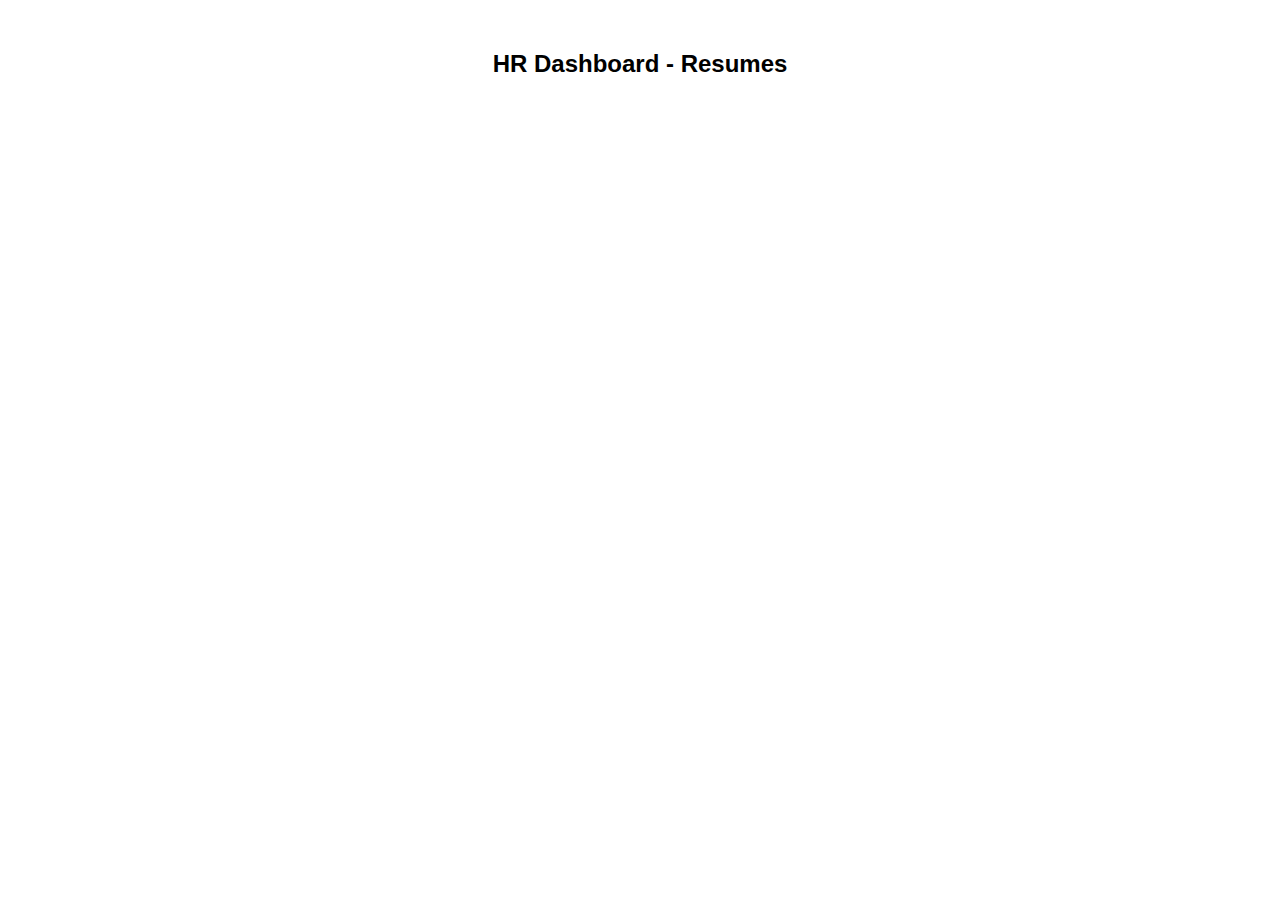
<file: hr-side/index.html>
<!DOCTYPE html>
<html lang="en">
<head>
    <meta charset="UTF-8">
    <meta name="viewport" content="width=device-width, initial-scale=1.0">
    <title>HR Dashboard</title>
    <link rel="stylesheet" href="styles.css">
</head>
<body>
    <div class="container">
        <h2>HR Dashboard - Resumes</h2>
        <ul id="resumeList"></ul>
    </div>

    <script src="hr.js"></script>
</body>
</html>
</file>
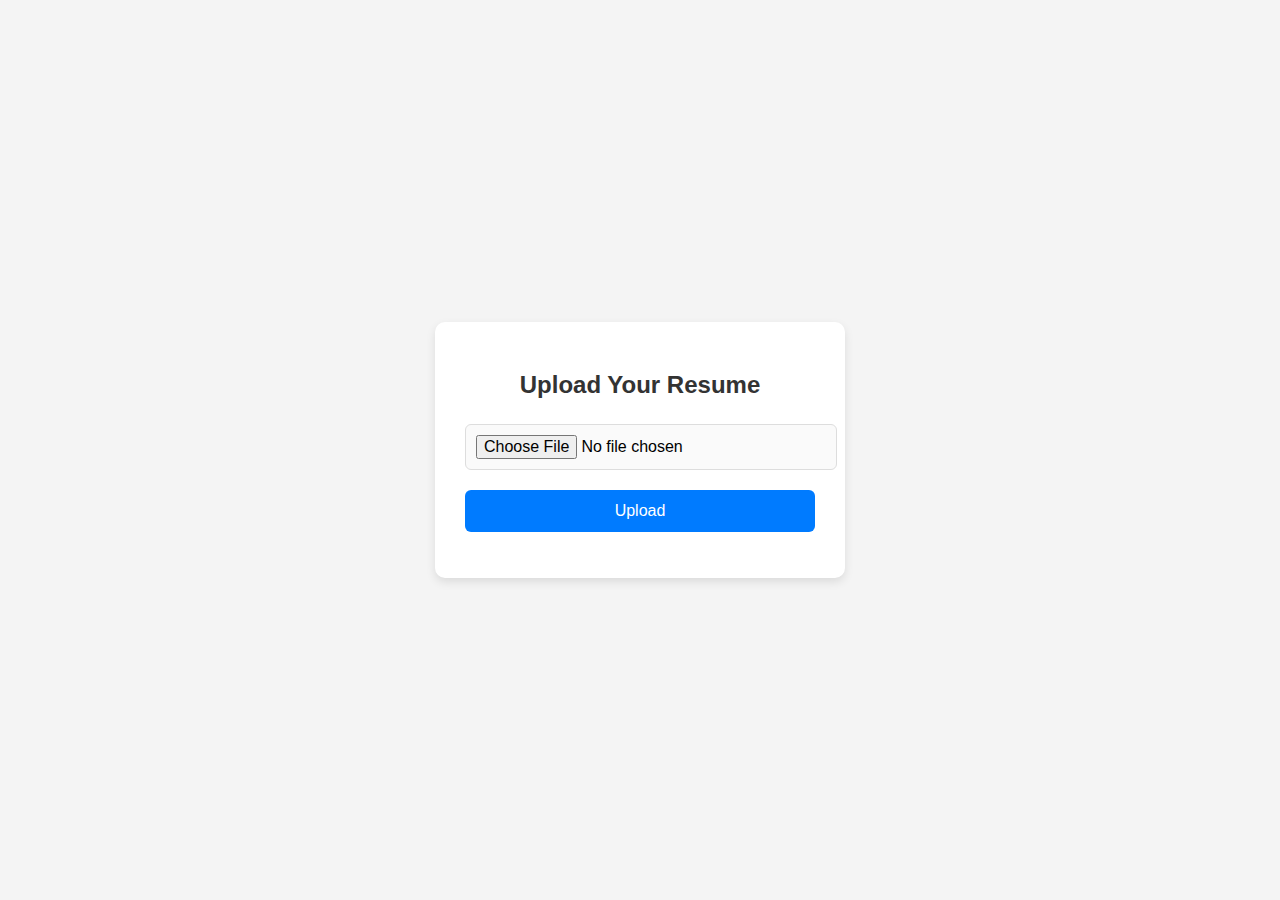
<file: user-side/index.html>
<!DOCTYPE html>
<html lang="en">
<head>
    <meta charset="UTF-8">
    <meta name="viewport" content="width=device-width, initial-scale=1.0">
    <title>Upload Resume</title>
    <link rel="stylesheet" href="styles.css">
</head>
<body>
    <div class="container">
        <h2>Upload Your Resume</h2>
        <input type="file" id="resumeFile" accept=".pdf,.doc,.docx">
        <button onclick="uploadResume()">Upload</button>
        <p id="message"></p>
    </div>

    <script src="upload.js"></script>
</body>
</html>
</file>
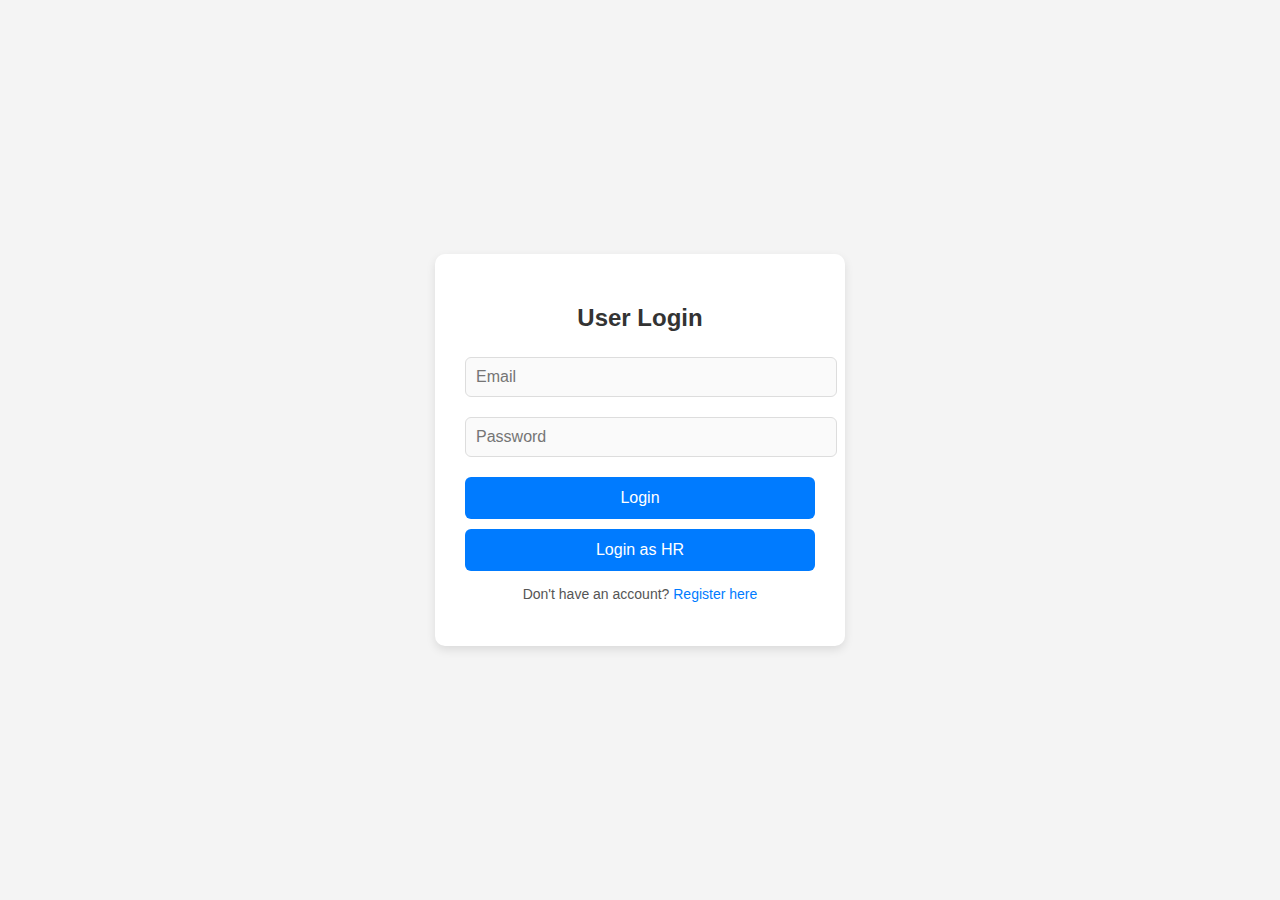
<file: user-side/login.html>
<!DOCTYPE html>
<html lang="en">
<head>
    <meta charset="UTF-8">
    <meta name="viewport" content="width=device-width, initial-scale=1.0">
    <title>Login</title>
    <link rel="stylesheet" href="styles.css">
</head>
<body>
    <div class="container">
        <h2 id="loginTitle">User Login</h2>
        <form id="loginForm">
            <input type="email" id="email" placeholder="Email" required>
            <input type="password" id="password" placeholder="Password" required>
            <button type="submit">Login</button>
        </form>
        <button class="toggle-btn" onclick="toggleLogin()">Login as HR</button>
        <p class="register-text">Don't have an account? <a href="register.html">Register here</a></p>
    </div>

    <script>
        let isHRLogin = false;

        function toggleLogin() {
            isHRLogin = !isHRLogin;
            document.getElementById("loginTitle").innerText = isHRLogin ? "HR Login" : "User Login";
            document.getElementById("loginForm").dataset.role = isHRLogin ? "hr" : "user";
            document.querySelector(".toggle-btn").innerText = isHRLogin ? "Login as User" : "Login as HR";
        }

        document.getElementById("loginForm").addEventListener("submit", async function(event) {
            event.preventDefault();
            const role = this.dataset.role || "user"; 
            const endpoint = role === "hr" ? "http://127.0.0.1:5000/hr-login" : "http://127.0.0.1:5000/login";

            const response = await fetch(endpoint, {
                method: "POST",
                headers: { "Content-Type": "application/json" },
                body: JSON.stringify({
                    email: document.getElementById("email").value,
                    password: document.getElementById("password").value
                })
            });

            const result = await response.json();
            alert(result.message || result.error);

            if (response.ok) {
                window.location.href = role === "hr" ? "hr_dashboard.html" : "user_dashboard.html";
            }
        });
    </script>
</body>
</html>
</file>
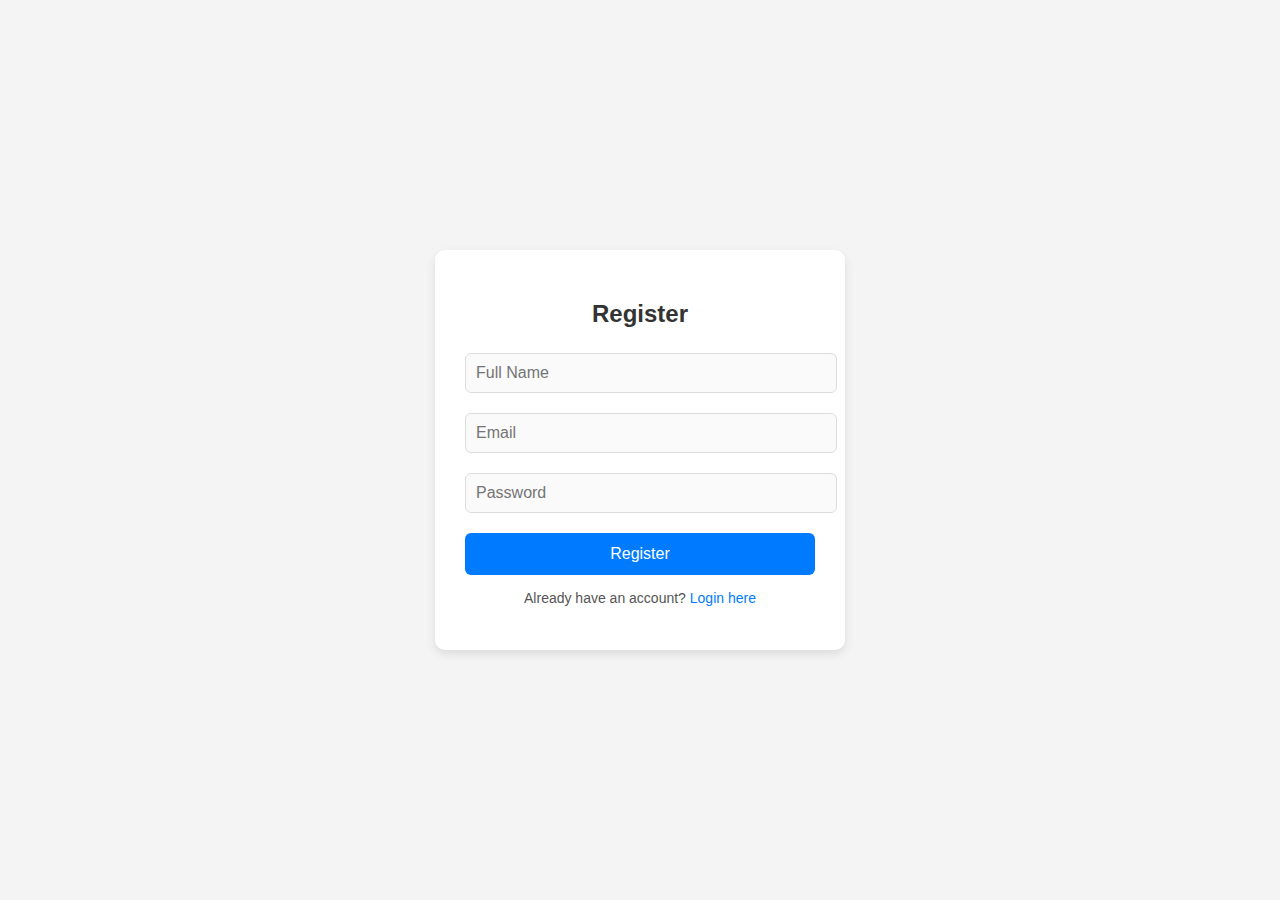
<file: user-side/register.html>
<!DOCTYPE html>
<html lang="en">
<head>
    <meta charset="UTF-8">
    <meta name="viewport" content="width=device-width, initial-scale=1.0">
    <title>Register</title>
    <link rel="stylesheet" href="styles.css">
</head>
<body>
    <div class="container">
        <h2>Register</h2>
        <form id="registerForm">
            <input type="text" id="name" placeholder="Full Name" required>
            <input type="email" id="email" placeholder="Email" required>
            <input type="password" id="password" placeholder="Password" required>
            <button type="submit">Register</button>
        </form>
        <p class="register-text">Already have an account? <a href="login.html">Login here</a></p>
    </div>

    <script>
        document.getElementById("registerForm").addEventListener("submit", async function(event) {
            event.preventDefault();
    
            const response = await fetch("http://127.0.0.1:5000/register", {
                method: "POST",
                headers: { "Content-Type": "application/json" },
                body: JSON.stringify({
                    name: document.getElementById("name").value,
                    email: document.getElementById("email").value,
                    password: document.getElementById("password").value
                })
            });
    
            const result = await response.json();
            
            if (response.ok) {
                alert("Registration successful! Redirecting to login page...");
                window.location.href = "login.html";
            } else {
                alert(result.error || "Registration failed. Please try again.");
            }
        });
    </script>
</body>
</html>
</file>
<file: hr-side/styles.css>
body {
    font-family: Arial, sans-serif;
    text-align: center;
    margin: 50px;
}
.container {
    width: 400px;
    margin: auto;
}
ul {
    list-style-type: none;
    padding: 0;
}
li {
    background: #f4f4f4;
    margin: 5px 0;
    padding: 10px;
    border-radius: 5px;
}
</file>
<file: user-side/styles.css>
/* styles.css */
body {
    font-family: 'Poppins', sans-serif;
    background: #f4f4f4;
    display: flex;
    justify-content: center;
    align-items: center;
    height: 100vh;
    margin: 0;
}

.container {
    background: #ffffff;
    padding: 30px;
    border-radius: 10px;
    box-shadow: 0 4px 10px rgba(0, 0, 0, 0.1);
    width: 350px;
    text-align: center;
}

h2 {
    color: #333;
    margin-bottom: 15px;
    font-weight: 600;
}

input {
    width: 100%;
    padding: 10px;
    margin: 10px 0;
    border: 1px solid #ddd;
    border-radius: 6px;
    background: #fafafa;
    font-size: 16px;
    outline: none;
    transition: 0.3s;
}

input:focus {
    background: #fff;
    border: 1px solid #007bff;
}

button {
    width: 100%;
    padding: 12px;
    background: #007bff;
    color: white;
    border: none;
    border-radius: 6px;
    font-size: 16px;
    font-weight: 500;
    cursor: pointer;
    transition: 0.3s;
    margin-top: 10px;
}

button:hover {
    background: #0056b3;
}

.register-text {
    margin-top: 15px;
    font-size: 14px;
    color: #555;
}

.register-text a {
    color: #007bff;
    text-decoration: none;
    font-weight: 500;
}

.register-text a:hover {
    text-decoration: underline;
}
</file>
